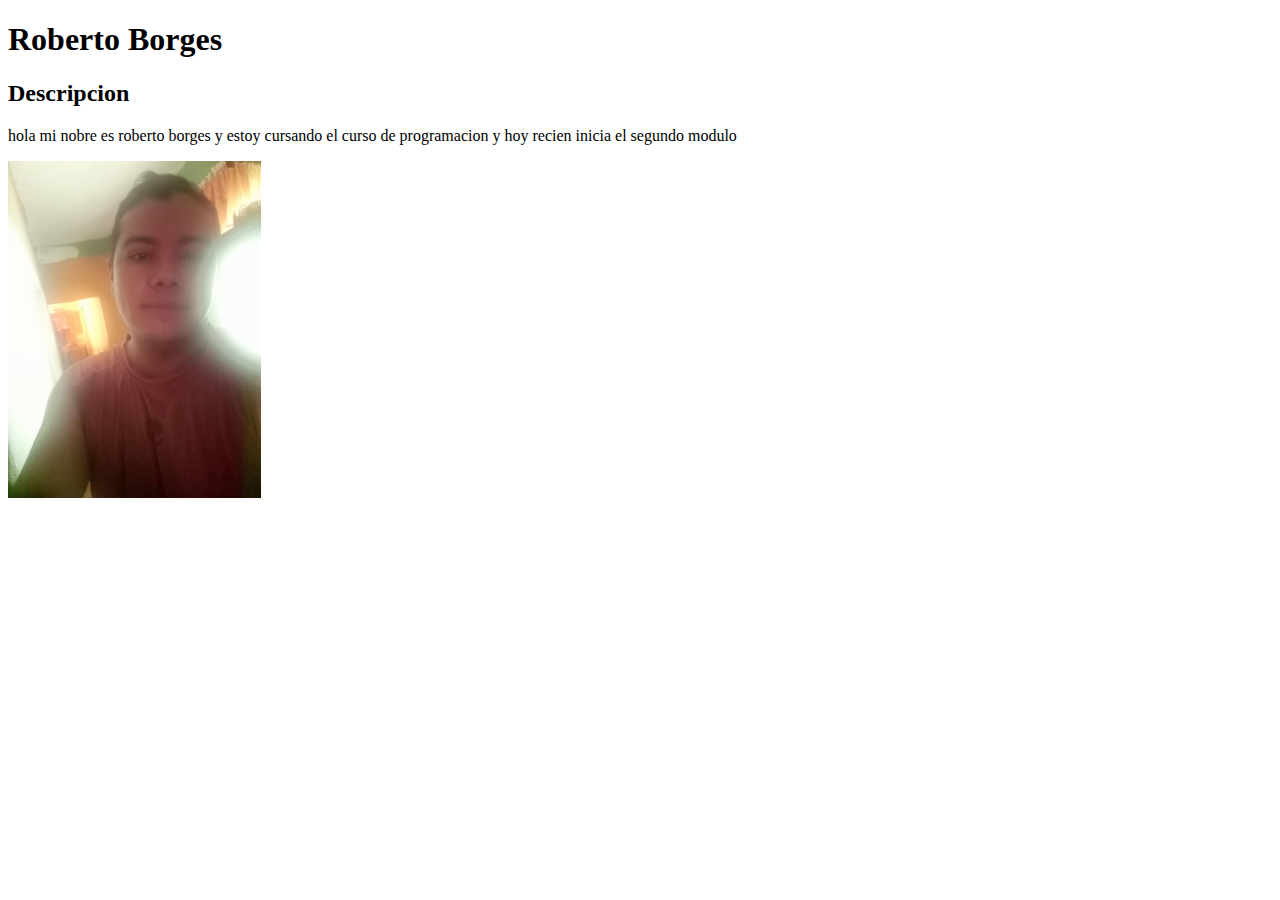
<file: Modulo_2/index.html>
<!DOCTYPE html>
<html lang="en">
<head>
    <meta charset="UTF-8">
    <meta name="viewport" content="width=device-width, initial-scale=1.0">
    <title>Document</title>
</head>

<body>
    <h1>Roberto Borges</h1>
    <h2>Descripcion</h2>
    <p>hola mi nobre es roberto borges y estoy cursando el curso de programacion y hoy recien inicia el segundo modulo</p>
    <img style="width: 20%;"src="WhatsApp Image 2025-07-26 at 13.58.28.jpeg" alt="">
    
    
</body>
</html>
</file>
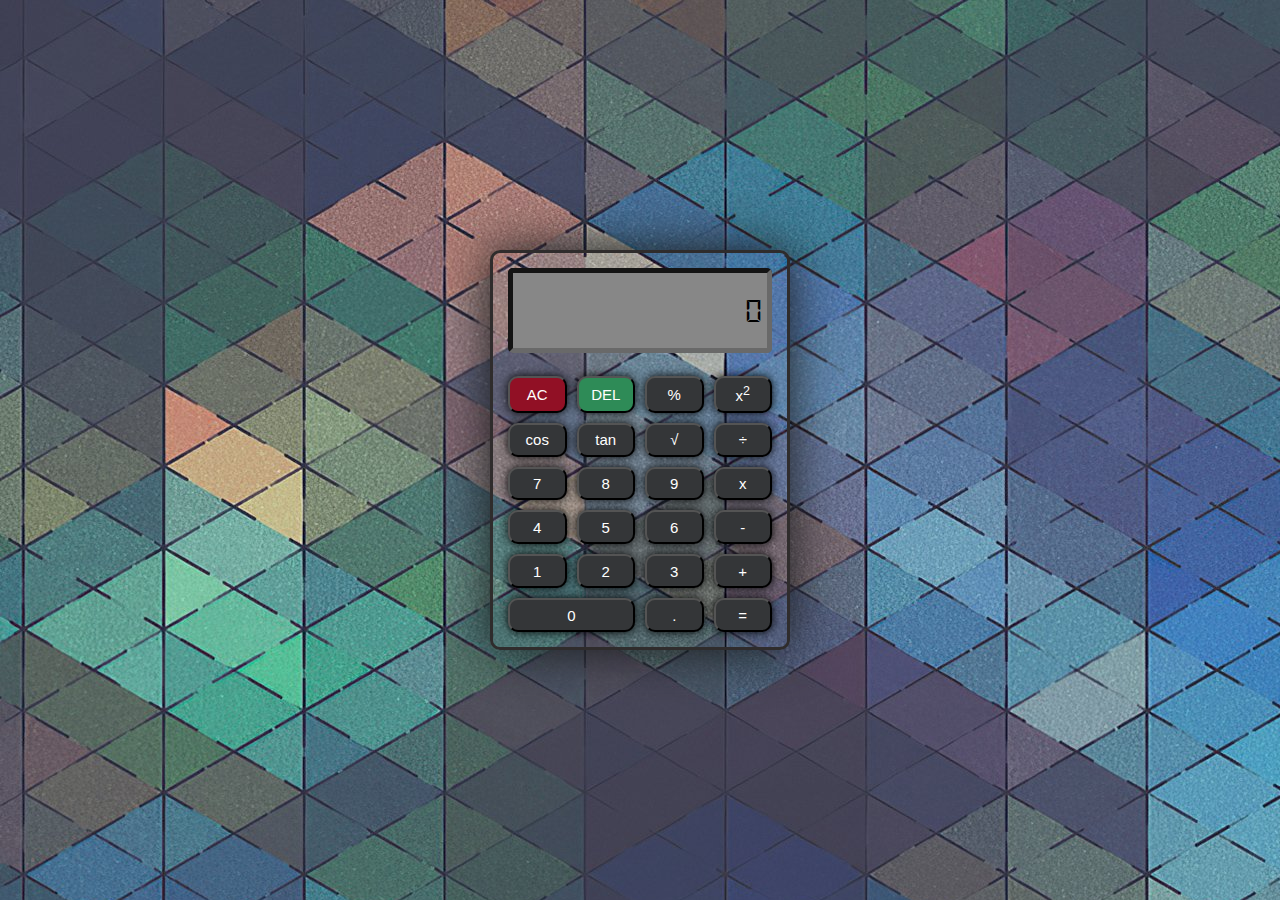
<file: Modulo_2/Calculadora_Cientifica/index.html>
<!DOCTYPE html>
<html lang="es">
<head>
    <meta charset="UTF-8">
    <meta name="viewport" content="width=device-width, initial-scale=1.0">
    <link rel="stylesheet" href="style.css">
    <title>Calculadora</title>
    <link rel="icon" href="Imagenes/favicon.png">
</head>
<body>
    <div class="calculadora">
      <input type="text" id="valDisp" name="valini" value="0"/>
        
      <button id="ac" onclick="ac()">AC</button>
      <button id="del" onclick="del()">DEL</button>
      <button onclick="dis('%')">%</button>
      <button onclick="x2()">x<sup>2</sup></button>
      <button onclick="cos()">cos</button>
      <button onclick="tan()">tan</button>
      <button onclick="sqrt()">√</button>
      <button onclick="dis('/')">÷</button>
      <button onclick="dis('7')">7</button>
      <button onclick="dis('8')">8</button>
      <button onclick="dis('9')">9</button>
      <button onclick="dis('*')">x</button>
      <button onclick="dis('4')">4</button>
      <button onclick="dis('5')">5</button>
      <button onclick="dis('6')">6</button>
      <button onclick="dis('-')">-</button>
      <button onclick="dis('1')">1</button>
      <button onclick="dis('2')">2</button>
      <button onclick="dis('3')">3</button>
      <button onclick="dis('+')">+</button>
      <button id="cero" onclick="dis('0')">0</button>
      <button onclick="dis('.')">.</button>
      <button id="igual" onclick="resultado()">=</button>

    </div>
    <script src="script.js"></script>
</body>
</html>
</file>
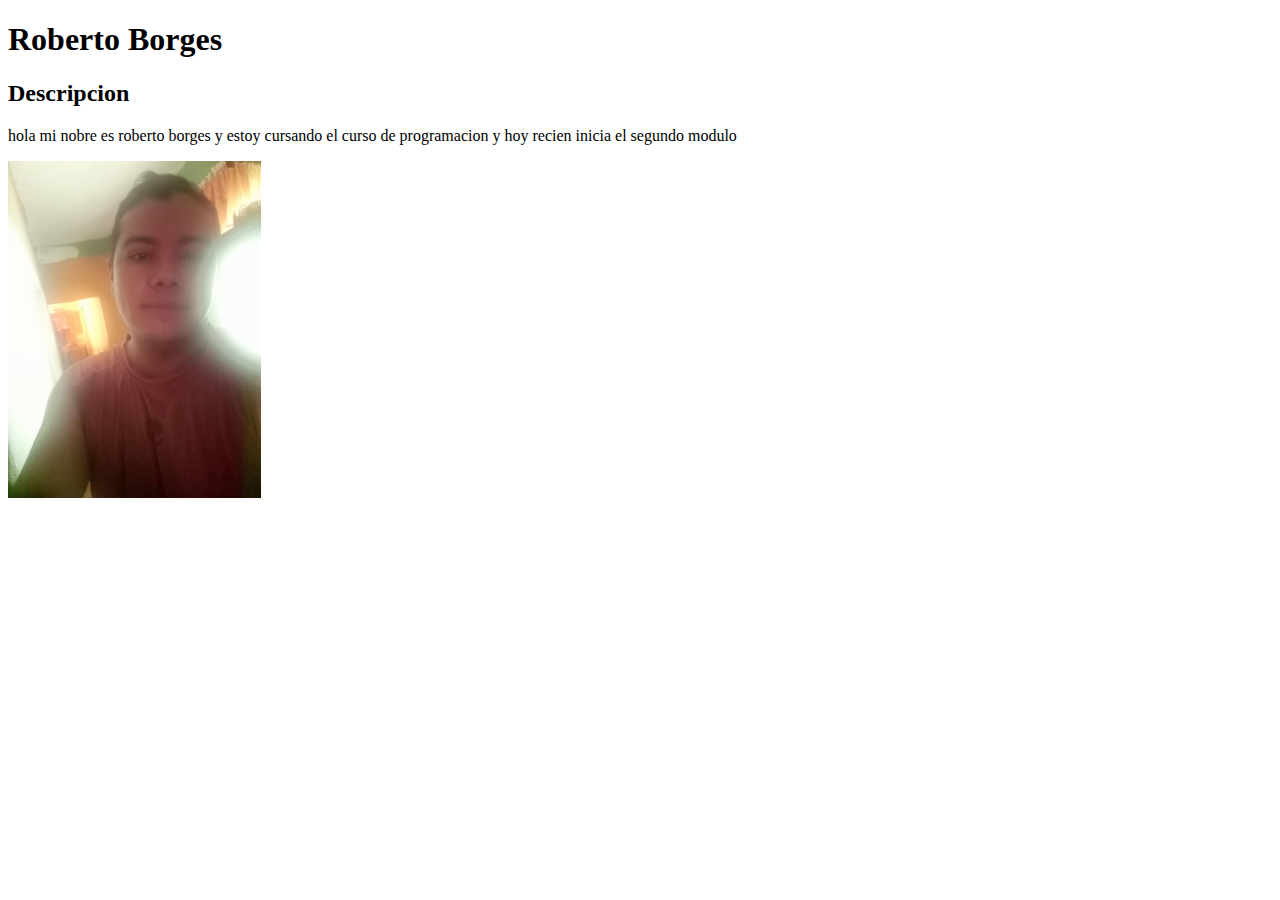
<file: Modulo_2/Tareas_Varias/index.html>
<!DOCTYPE html>
<html lang="en">
<head>
    <meta charset="UTF-8">
    <meta name="viewport" content="width=device-width, initial-scale=1.0">
    <title>Document</title>
</head>

<body>
    <h1>Roberto Borges</h1>
    <h2>Descripcion</h2>
    <p>hola mi nobre es roberto borges y estoy cursando el curso de programacion y hoy recien inicia el segundo modulo</p>
    <img style="width: 20%;"src="WhatsApp Image 2025-07-26 at 13.58.28.jpeg" alt="">
    
    
</body>
</html>
</file>
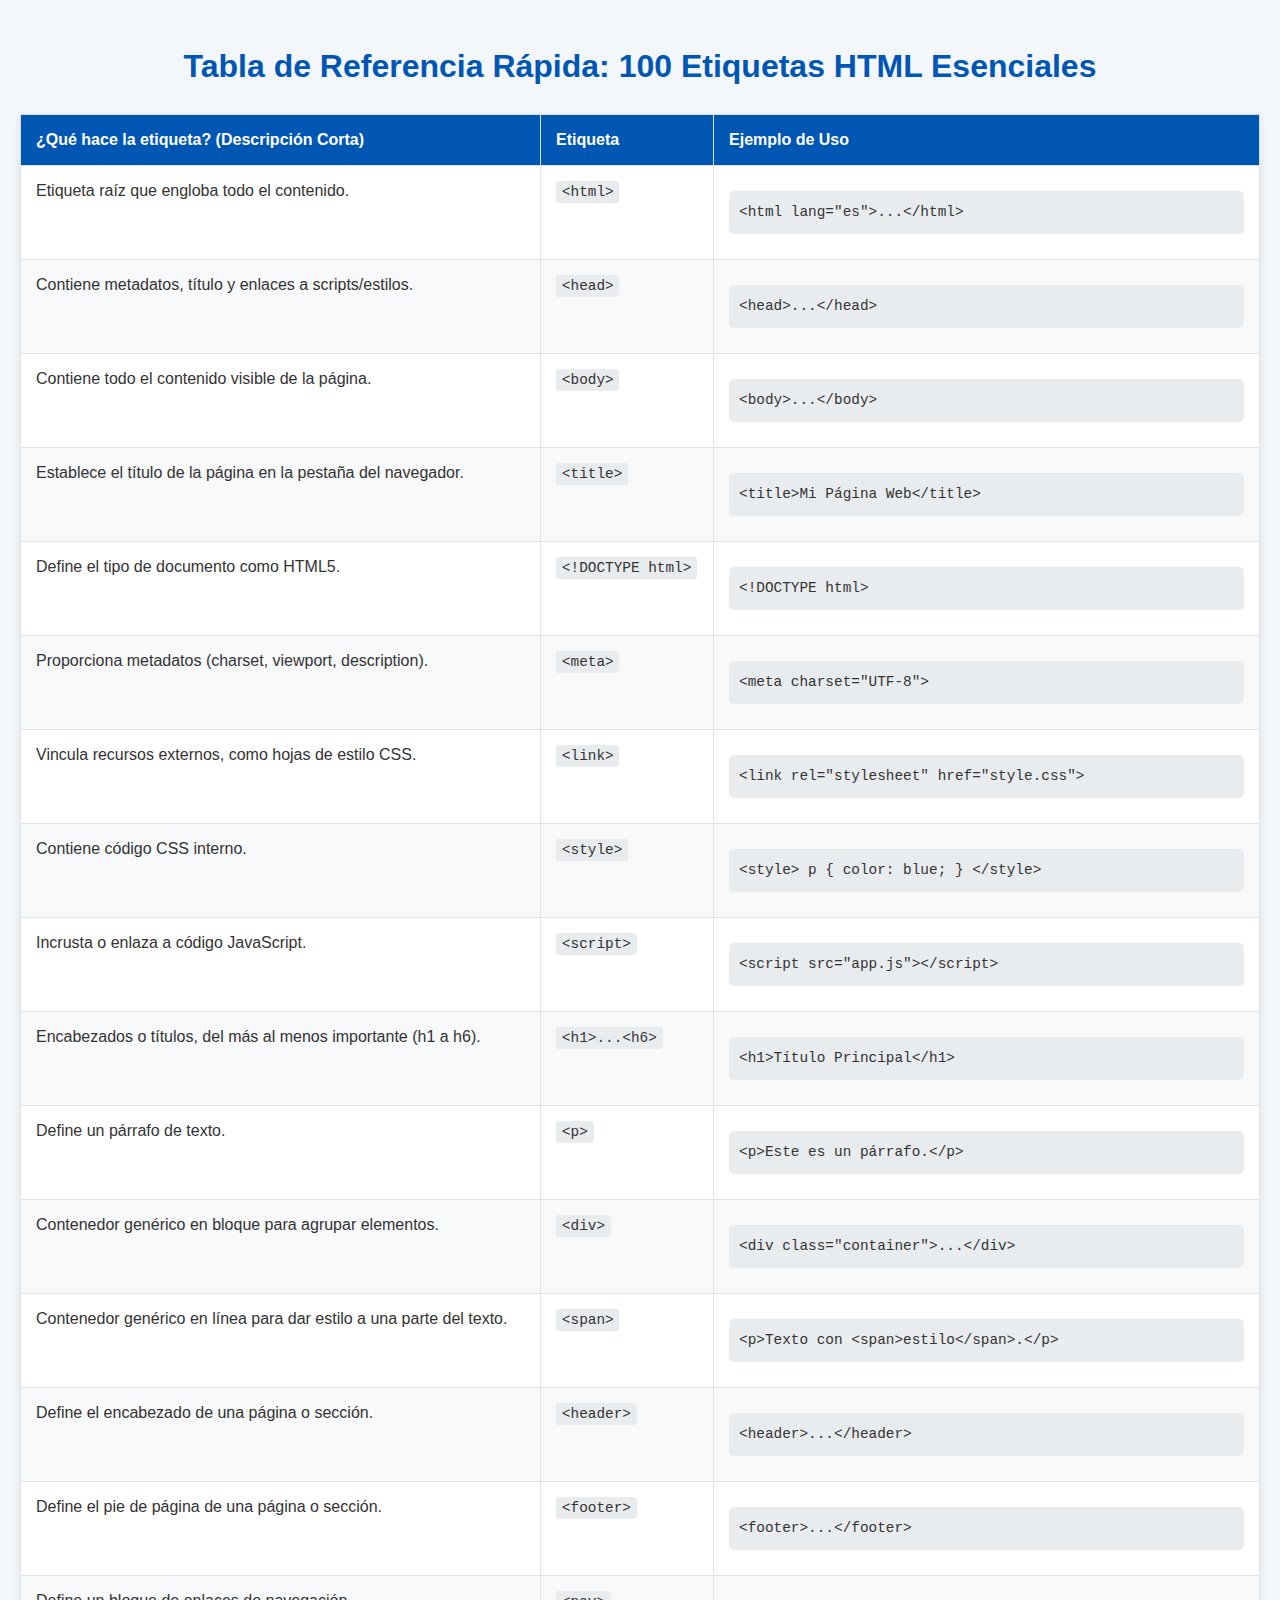
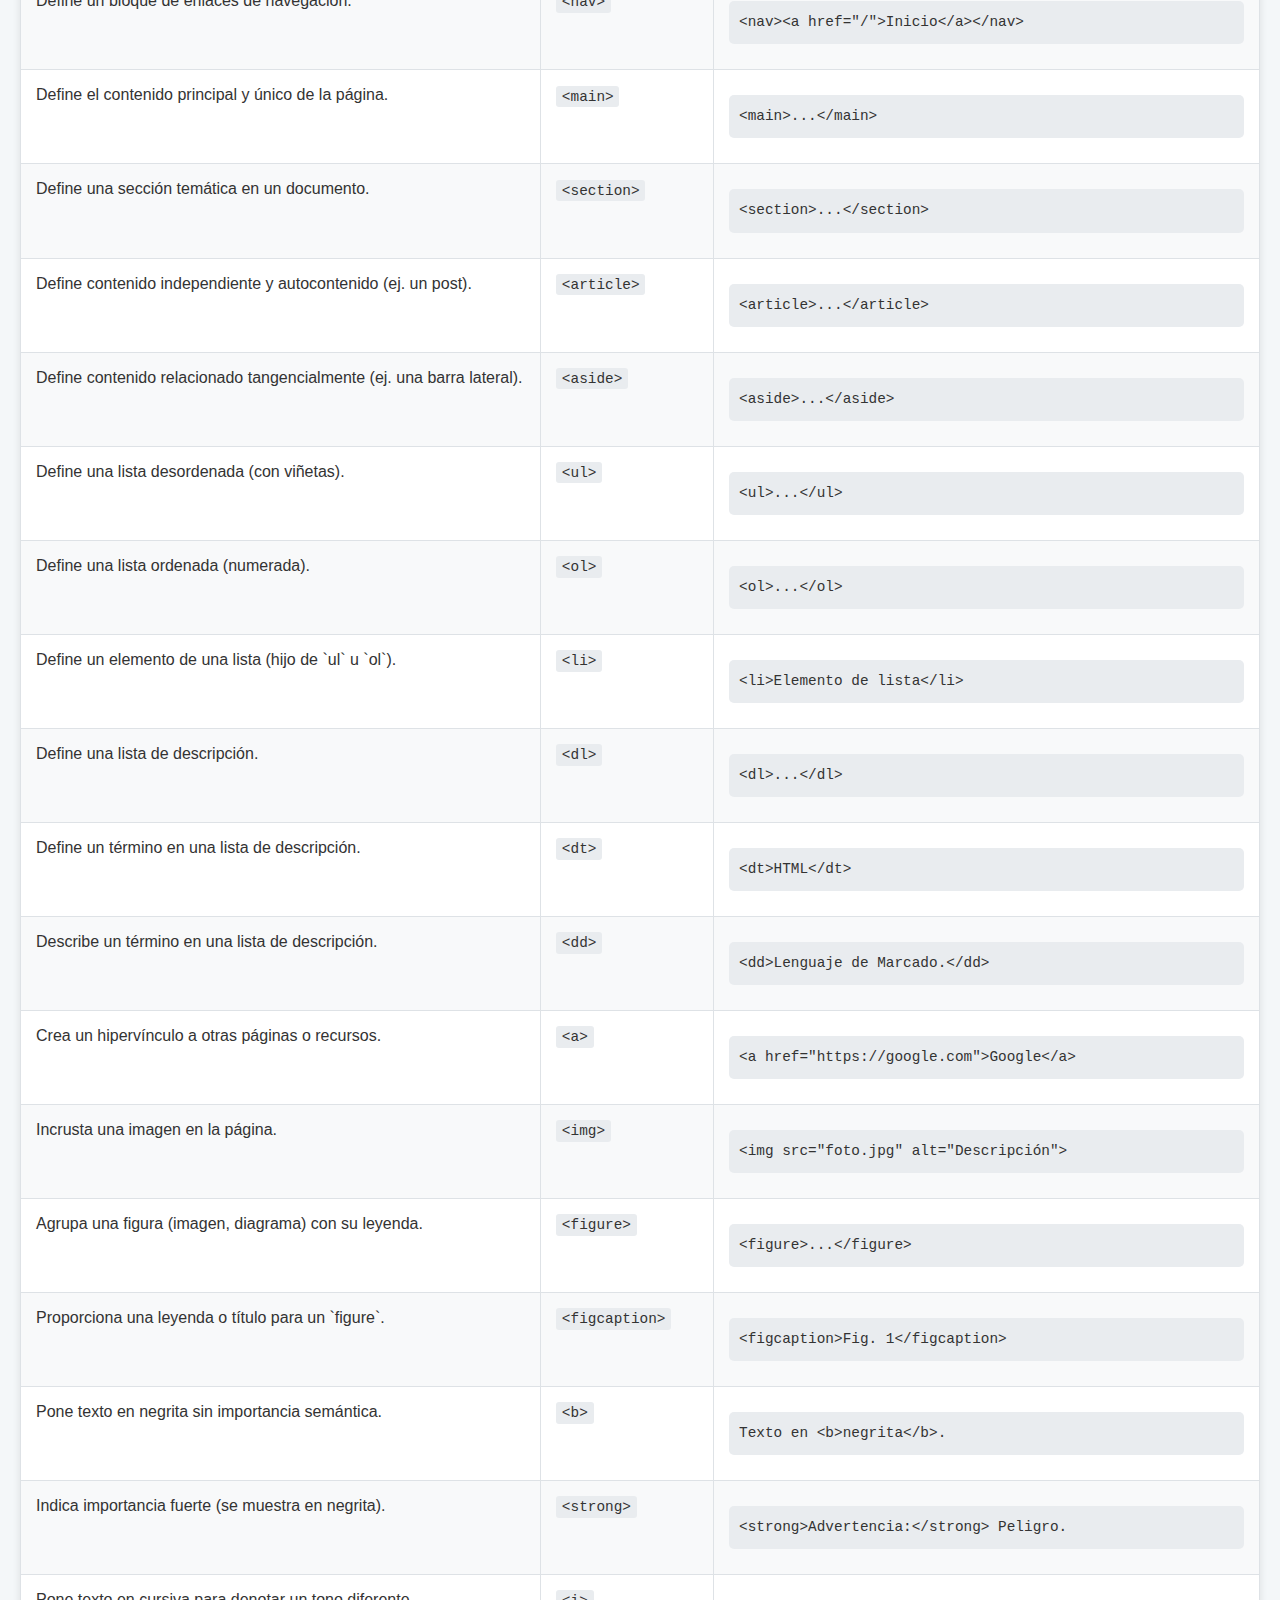
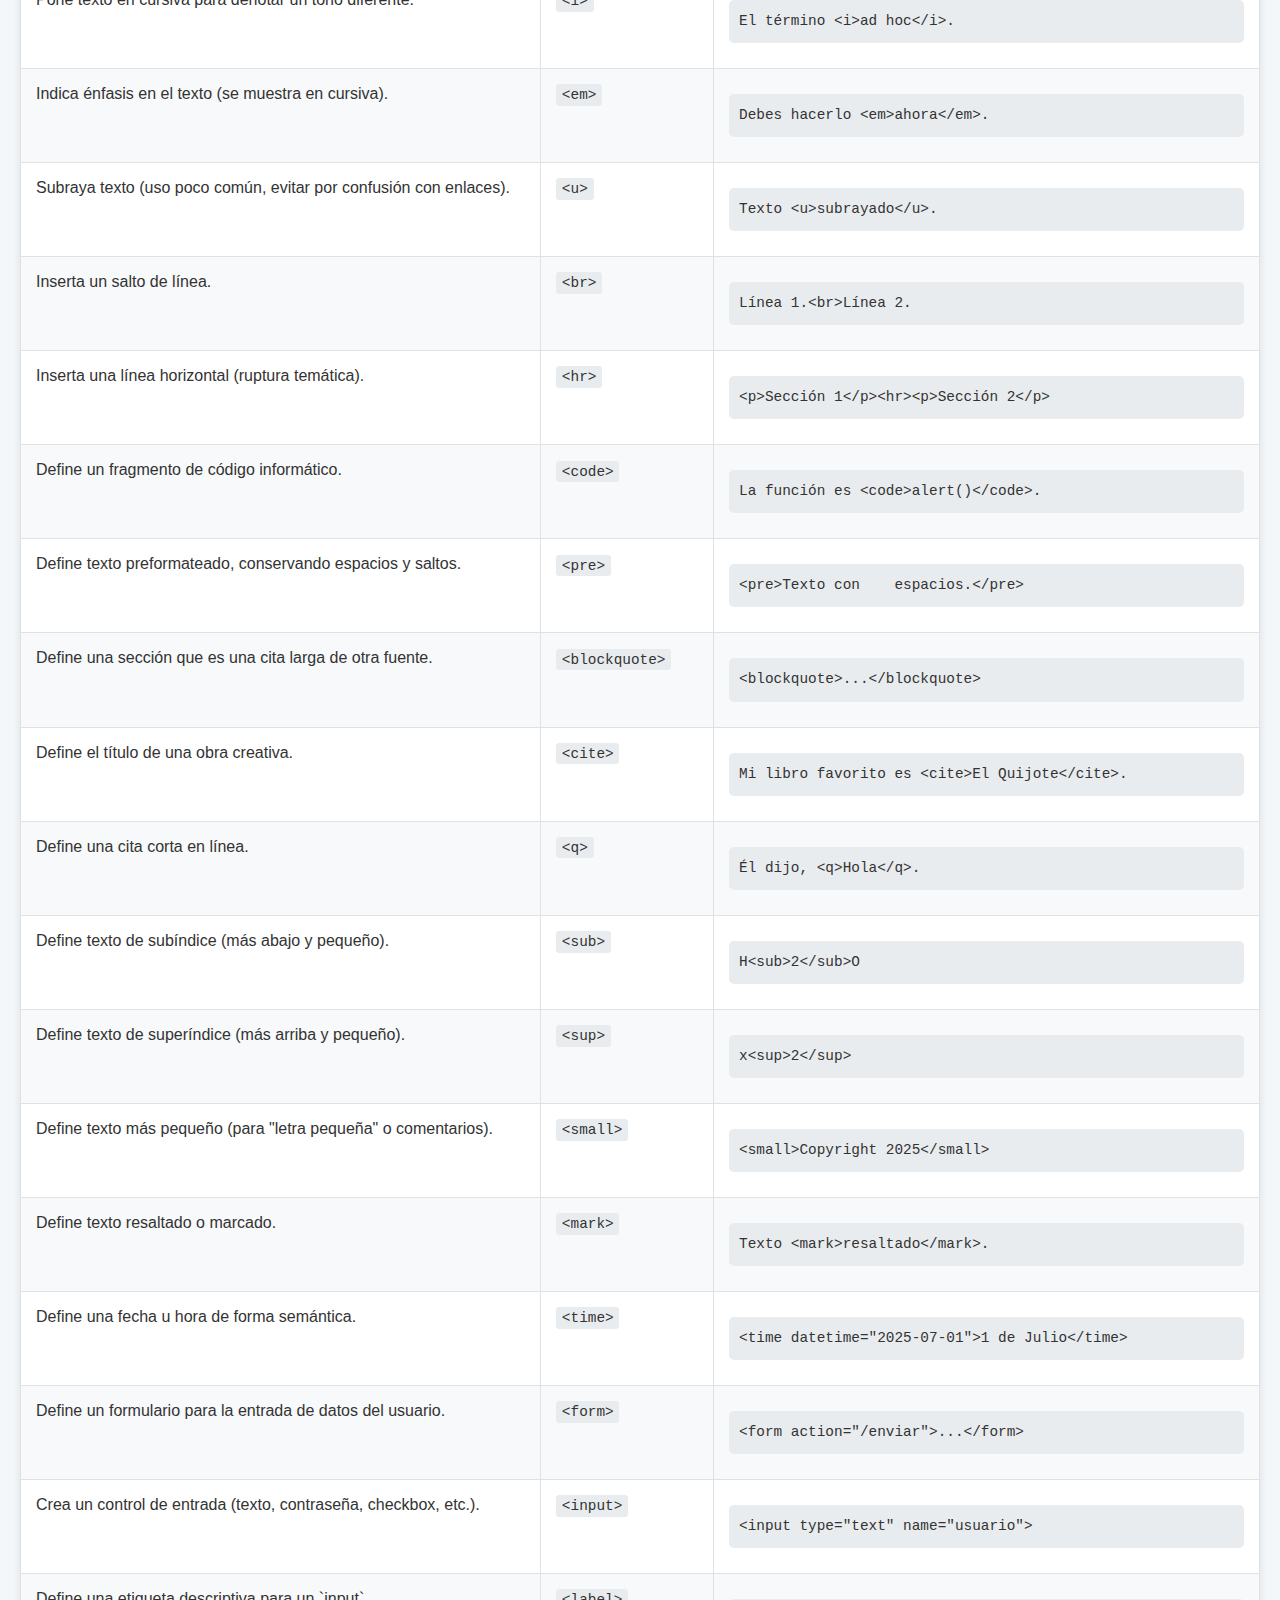
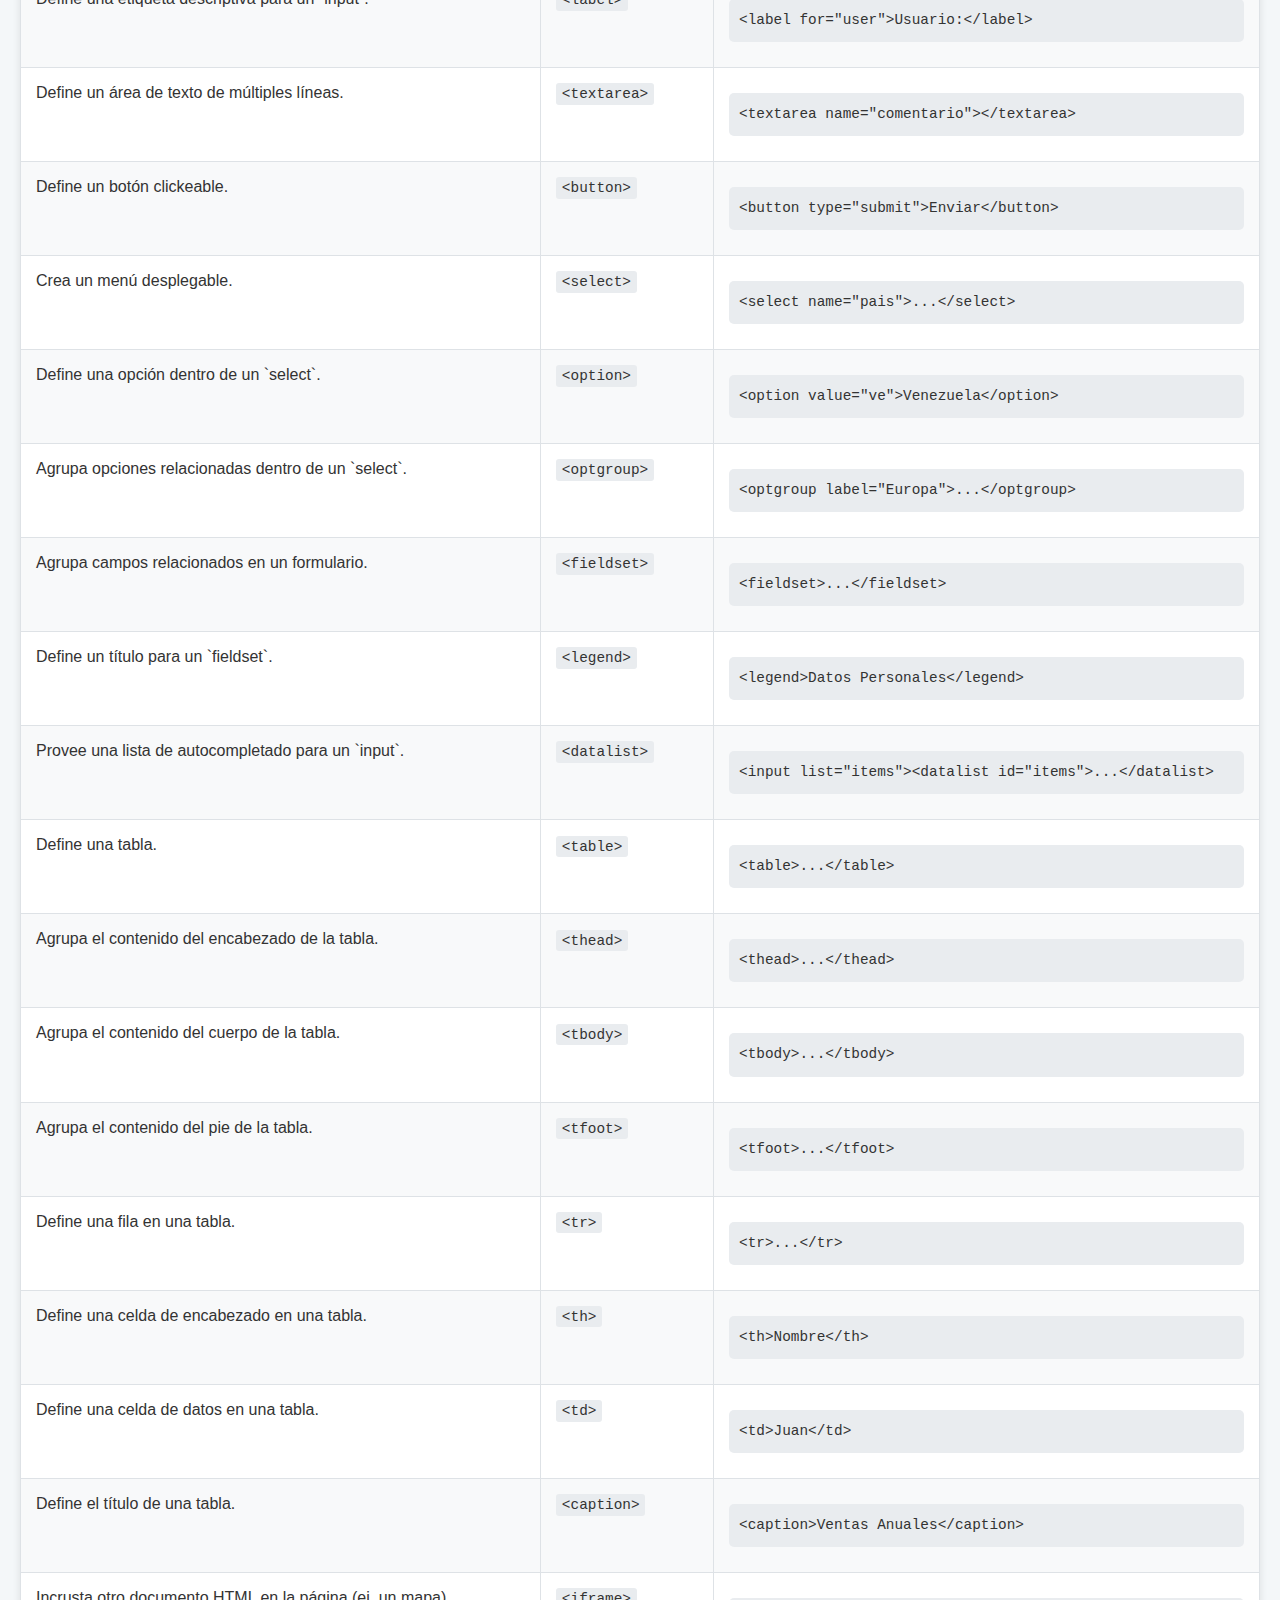
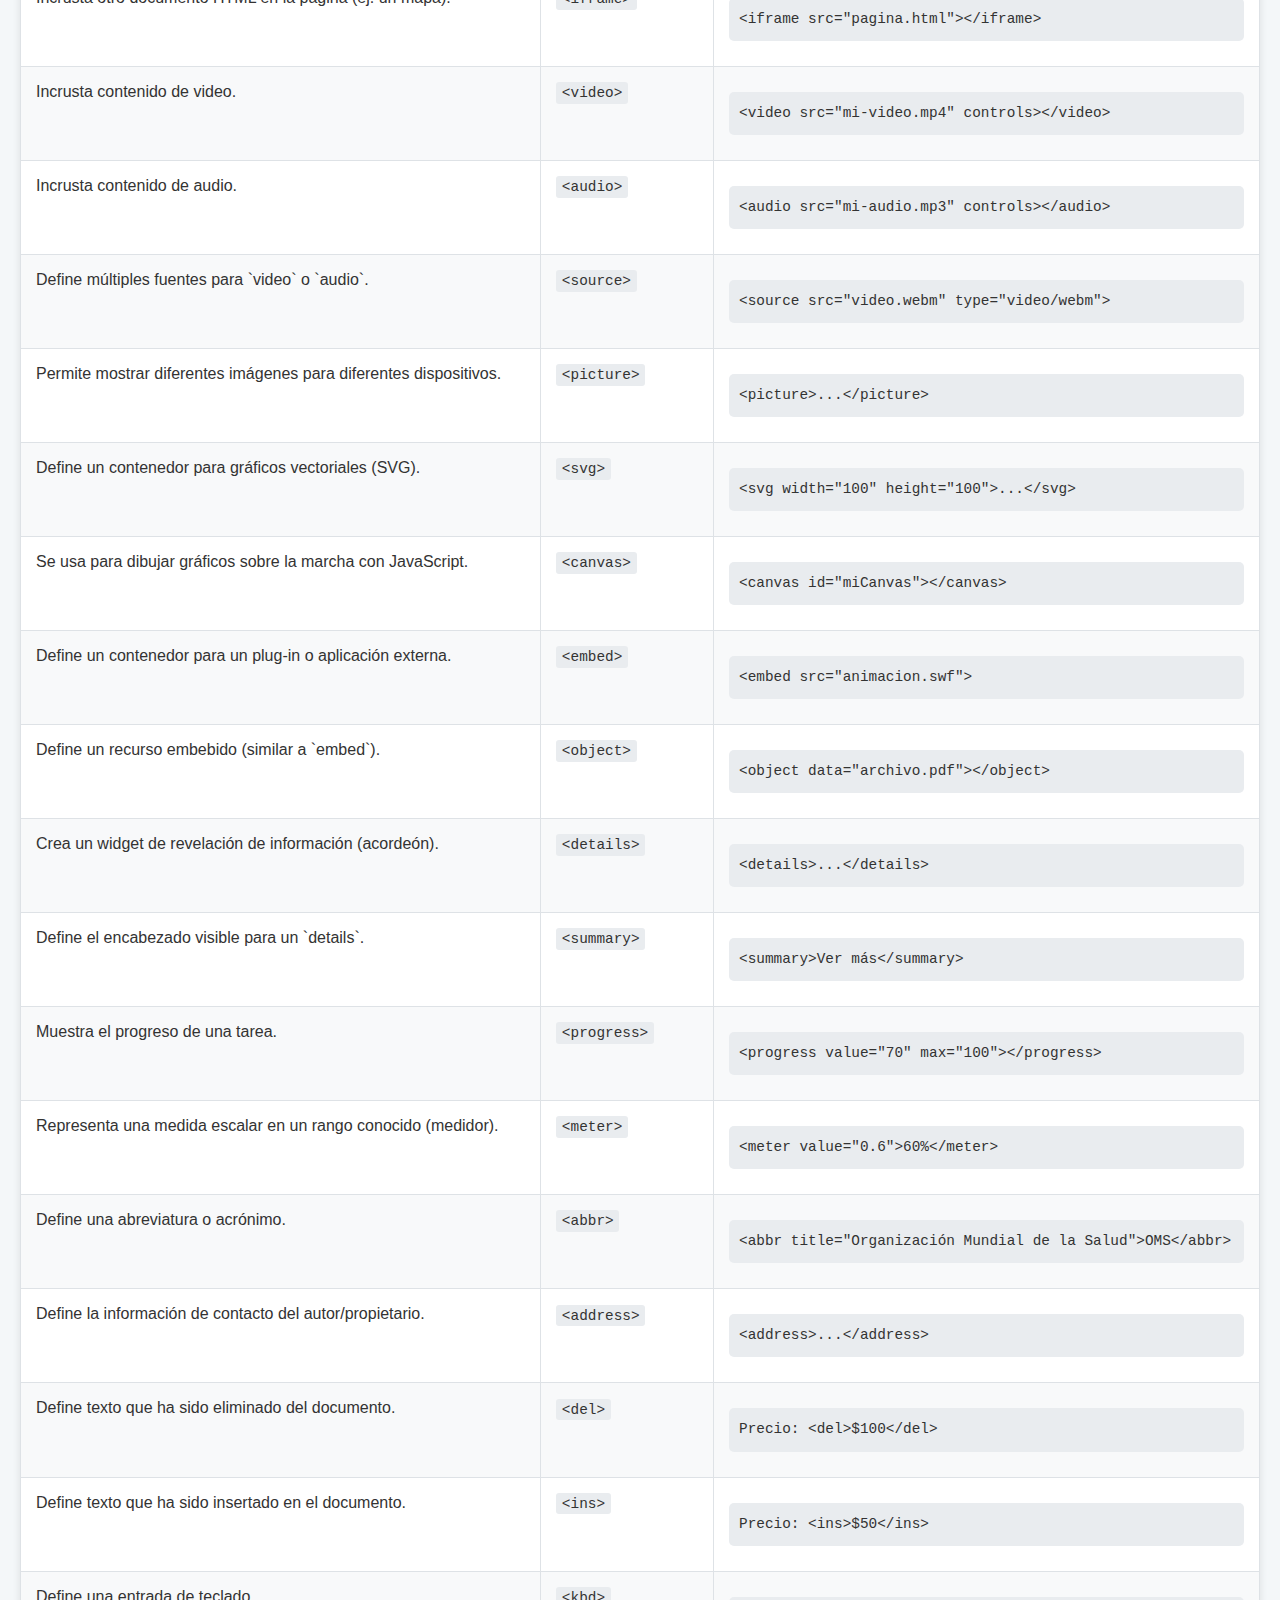
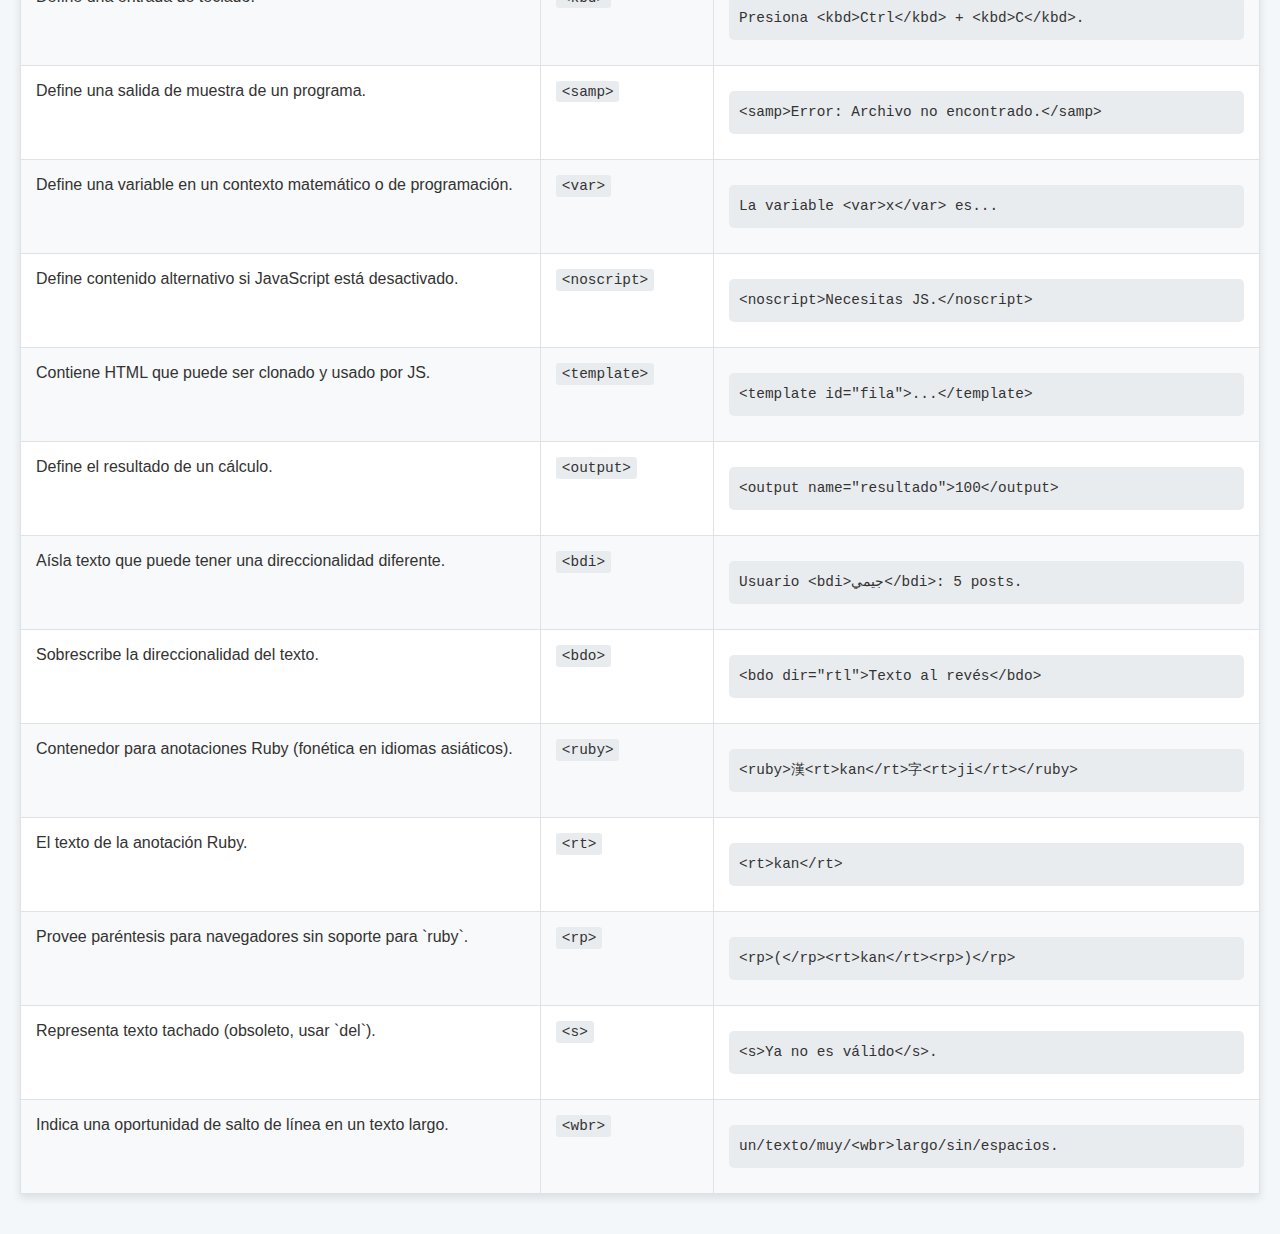
<file: Modulo_2/HTML/Etiquetas.html>
<!DOCTYPE html>
<html lang="es">
<head>
    <meta charset="UTF-8">
    <meta name="viewport" content="width=device-width, initial-scale=1.0">
    <title>Tabla de Etiquetas HTML</title>
    <style>
        /* Estilos básicos para que la tabla sea legible y esté bien presentada */
        body {
            font-family: -apple-system, BlinkMacSystemFont, "Segoe UI", Roboto, Helvetica, Arial, sans-serif;
            line-height: 1.6;
            color: #333;
            background-color: #f4f7f9;
            margin: 0;
            padding: 20px;
        }
        h1 {
            text-align: center;
            color: #0056b3;
        }
        table {
            width: 100%;
            border-collapse: collapse;
            margin: 20px 0;
            background-color: #fff;
            box-shadow: 0 4px 8px rgba(0, 0, 0, 0.1);
        }
        th, td {
            border: 1px solid #dee2e6;
            padding: 12px 15px;
            text-align: left;
            vertical-align: top;
        }
        thead {
            background-color: #0056b3;
            color: #ffffff;
        }
        tr:nth-of-type(even) {
            background-color: #f8f9fa;
        }
        code {
            background-color: #e9ecef;
            padding: 0.2em 0.4em;
            margin: 0;
            font-size: 90%;
            border-radius: 3px;
            font-family: "SFMono-Regular", Consolas, "Liberation Mono", Menlo, Courier, monospace;
        }
        pre {
            background-color: #e9ecef;
            padding: 10px;
            border-radius: 5px;
            white-space: pre-wrap; /* Asegura que el contenido no se desborde */
            word-wrap: break-word;
        }
        pre code {
            padding: 0;
            background: none;
        }
    </style>
</head>
<body>

    <h1>Tabla de Referencia Rápida: 100 Etiquetas HTML Esenciales</h1>

    <table>
        <thead>
            <tr>
                <th>¿Qué hace la etiqueta? (Descripción Corta)</th>
                <th>Etiqueta</th>
                <th>Ejemplo de Uso</th>
            </tr>
        </thead>
        <tbody>
            <tr>
                <td>Etiqueta raíz que engloba todo el contenido.</td>
                <td><code>&lt;html&gt;</code></td>
                <td><pre><code>&lt;html lang="es"&gt;...&lt;/html&gt;</code></pre></td>
            </tr>
            <tr>
                <td>Contiene metadatos, título y enlaces a scripts/estilos.</td>
                <td><code>&lt;head&gt;</code></td>
                <td><pre><code>&lt;head&gt;...&lt;/head&gt;</code></pre></td>
            </tr>
            <tr>
                <td>Contiene todo el contenido visible de la página.</td>
                <td><code>&lt;body&gt;</code></td>
                <td><pre><code>&lt;body&gt;...&lt;/body&gt;</code></pre></td>
            </tr>
            <tr>
                <td>Establece el título de la página en la pestaña del navegador.</td>
                <td><code>&lt;title&gt;</code></td>
                <td><pre><code>&lt;title&gt;Mi Página Web&lt;/title&gt;</code></pre></td>
            </tr>
            <tr>
                <td>Define el tipo de documento como HTML5.</td>
                <td><code>&lt;!DOCTYPE html&gt;</code></td>
                <td><pre><code>&lt;!DOCTYPE html&gt;</code></pre></td>
            </tr>
            <tr>
                <td>Proporciona metadatos (charset, viewport, description).</td>
                <td><code>&lt;meta&gt;</code></td>
                <td><pre><code>&lt;meta charset="UTF-8"&gt;</code></pre></td>
            </tr>
            <tr>
                <td>Vincula recursos externos, como hojas de estilo CSS.</td>
                <td><code>&lt;link&gt;</code></td>
                <td><pre><code>&lt;link rel="stylesheet" href="style.css"&gt;</code></pre></td>
            </tr>
            <tr>
                <td>Contiene código CSS interno.</td>
                <td><code>&lt;style&gt;</code></td>
                <td><pre><code>&lt;style&gt; p { color: blue; } &lt;/style&gt;</code></pre></td>
            </tr>
            <tr>
                <td>Incrusta o enlaza a código JavaScript.</td>
                <td><code>&lt;script&gt;</code></td>
                <td><pre><code>&lt;script src="app.js"&gt;&lt;/script&gt;</code></pre></td>
            </tr>
            <tr>
                <td>Encabezados o títulos, del más al menos importante (h1 a h6).</td>
                <td><code>&lt;h1&gt;...&lt;h6&gt;</code></td>
                <td><pre><code>&lt;h1&gt;Título Principal&lt;/h1&gt;</code></pre></td>
            </tr>
            <tr>
                <td>Define un párrafo de texto.</td>
                <td><code>&lt;p&gt;</code></td>
                <td><pre><code>&lt;p&gt;Este es un párrafo.&lt;/p&gt;</code></pre></td>
            </tr>
            <tr>
                <td>Contenedor genérico en bloque para agrupar elementos.</td>
                <td><code>&lt;div&gt;</code></td>
                <td><pre><code>&lt;div class="container"&gt;...&lt;/div&gt;</code></pre></td>
            </tr>
            <tr>
                <td>Contenedor genérico en línea para dar estilo a una parte del texto.</td>
                <td><code>&lt;span&gt;</code></td>
                <td><pre><code>&lt;p&gt;Texto con &lt;span&gt;estilo&lt;/span&gt;.&lt;/p&gt;</code></pre></td>
            </tr>
            <tr>
                <td>Define el encabezado de una página o sección.</td>
                <td><code>&lt;header&gt;</code></td>
                <td><pre><code>&lt;header&gt;...&lt;/header&gt;</code></pre></td>
            </tr>
            <tr>
                <td>Define el pie de página de una página o sección.</td>
                <td><code>&lt;footer&gt;</code></td>
                <td><pre><code>&lt;footer&gt;...&lt;/footer&gt;</code></pre></td>
            </tr>
            <tr>
                <td>Define un bloque de enlaces de navegación.</td>
                <td><code>&lt;nav&gt;</code></td>
                <td><pre><code>&lt;nav&gt;&lt;a href="/"&gt;Inicio&lt;/a&gt;&lt;/nav&gt;</code></pre></td>
            </tr>
            <tr>
                <td>Define el contenido principal y único de la página.</td>
                <td><code>&lt;main&gt;</code></td>
                <td><pre><code>&lt;main&gt;...&lt;/main&gt;</code></pre></td>
            </tr>
            <tr>
                <td>Define una sección temática en un documento.</td>
                <td><code>&lt;section&gt;</code></td>
                <td><pre><code>&lt;section&gt;...&lt;/section&gt;</code></pre></td>
            </tr>
            <tr>
                <td>Define contenido independiente y autocontenido (ej. un post).</td>
                <td><code>&lt;article&gt;</code></td>
                <td><pre><code>&lt;article&gt;...&lt;/article&gt;</code></pre></td>
            </tr>
            <tr>
                <td>Define contenido relacionado tangencialmente (ej. una barra lateral).</td>
                <td><code>&lt;aside&gt;</code></td>
                <td><pre><code>&lt;aside&gt;...&lt;/aside&gt;</code></pre></td>
            </tr>
            <tr>
                <td>Define una lista desordenada (con viñetas).</td>
                <td><code>&lt;ul&gt;</code></td>
                <td><pre><code>&lt;ul&gt;...&lt;/ul&gt;</code></pre></td>
            </tr>
            <tr>
                <td>Define una lista ordenada (numerada).</td>
                <td><code>&lt;ol&gt;</code></td>
                <td><pre><code>&lt;ol&gt;...&lt;/ol&gt;</code></pre></td>
            </tr>
            <tr>
                <td>Define un elemento de una lista (hijo de `ul` u `ol`).</td>
                <td><code>&lt;li&gt;</code></td>
                <td><pre><code>&lt;li&gt;Elemento de lista&lt;/li&gt;</code></pre></td>
            </tr>
            <tr>
                <td>Define una lista de descripción.</td>
                <td><code>&lt;dl&gt;</code></td>
                <td><pre><code>&lt;dl&gt;...&lt;/dl&gt;</code></pre></td>
            </tr>
            <tr>
                <td>Define un término en una lista de descripción.</td>
                <td><code>&lt;dt&gt;</code></td>
                <td><pre><code>&lt;dt&gt;HTML&lt;/dt&gt;</code></pre></td>
            </tr>
            <tr>
                <td>Describe un término en una lista de descripción.</td>
                <td><code>&lt;dd&gt;</code></td>
                <td><pre><code>&lt;dd&gt;Lenguaje de Marcado.&lt;/dd&gt;</code></pre></td>
            </tr>
            <tr>
                <td>Crea un hipervínculo a otras páginas o recursos.</td>
                <td><code>&lt;a&gt;</code></td>
                <td><pre><code>&lt;a href="https://google.com"&gt;Google&lt;/a&gt;</code></pre></td>
            </tr>
            <tr>
                <td>Incrusta una imagen en la página.</td>
                <td><code>&lt;img&gt;</code></td>
                <td><pre><code>&lt;img src="foto.jpg" alt="Descripción"&gt;</code></pre></td>
            </tr>
            <tr>
                <td>Agrupa una figura (imagen, diagrama) con su leyenda.</td>
                <td><code>&lt;figure&gt;</code></td>
                <td><pre><code>&lt;figure&gt;...&lt;/figure&gt;</code></pre></td>
            </tr>
            <tr>
                <td>Proporciona una leyenda o título para un `figure`.</td>
                <td><code>&lt;figcaption&gt;</code></td>
                <td><pre><code>&lt;figcaption&gt;Fig. 1&lt;/figcaption&gt;</code></pre></td>
            </tr>
            <tr>
                <td>Pone texto en negrita sin importancia semántica.</td>
                <td><code>&lt;b&gt;</code></td>
                <td><pre><code>Texto en &lt;b&gt;negrita&lt;/b&gt;.</code></pre></td>
            </tr>
            <tr>
                <td>Indica importancia fuerte (se muestra en negrita).</td>
                <td><code>&lt;strong&gt;</code></td>
                <td><pre><code>&lt;strong&gt;Advertencia:&lt;/strong&gt; Peligro.</code></pre></td>
            </tr>
            <tr>
                <td>Pone texto en cursiva para denotar un tono diferente.</td>
                <td><code>&lt;i&gt;</code></td>
                <td><pre><code>El término &lt;i&gt;ad hoc&lt;/i&gt;.</code></pre></td>
            </tr>
            <tr>
                <td>Indica énfasis en el texto (se muestra en cursiva).</td>
                <td><code>&lt;em&gt;</code></td>
                <td><pre><code>Debes hacerlo &lt;em&gt;ahora&lt;/em&gt;.</code></pre></td>
            </tr>
            <tr>
                <td>Subraya texto (uso poco común, evitar por confusión con enlaces).</td>
                <td><code>&lt;u&gt;</code></td>
                <td><pre><code>Texto &lt;u&gt;subrayado&lt;/u&gt;.</code></pre></td>
            </tr>
            <tr>
                <td>Inserta un salto de línea.</td>
                <td><code>&lt;br&gt;</code></td>
                <td><pre><code>Línea 1.&lt;br&gt;Línea 2.</code></pre></td>
            </tr>
            <tr>
                <td>Inserta una línea horizontal (ruptura temática).</td>
                <td><code>&lt;hr&gt;</code></td>
                <td><pre><code>&lt;p&gt;Sección 1&lt;/p&gt;&lt;hr&gt;&lt;p&gt;Sección 2&lt;/p&gt;</code></pre></td>
            </tr>
            <tr>
                <td>Define un fragmento de código informático.</td>
                <td><code>&lt;code&gt;</code></td>
                <td><pre><code>La función es &lt;code&gt;alert()&lt;/code&gt;.</code></pre></td>
            </tr>
            <tr>
                <td>Define texto preformateado, conservando espacios y saltos.</td>
                <td><code>&lt;pre&gt;</code></td>
                <td><pre><code>&lt;pre&gt;Texto con    espacios.&lt;/pre&gt;</code></pre></td>
            </tr>
            <tr>
                <td>Define una sección que es una cita larga de otra fuente.</td>
                <td><code>&lt;blockquote&gt;</code></td>
                <td><pre><code>&lt;blockquote&gt;...&lt;/blockquote&gt;</code></pre></td>
            </tr>
            <tr>
                <td>Define el título de una obra creativa.</td>
                <td><code>&lt;cite&gt;</code></td>
                <td><pre><code>Mi libro favorito es &lt;cite&gt;El Quijote&lt;/cite&gt;.</code></pre></td>
            </tr>
            <tr>
                <td>Define una cita corta en línea.</td>
                <td><code>&lt;q&gt;</code></td>
                <td><pre><code>Él dijo, &lt;q&gt;Hola&lt;/q&gt;.</code></pre></td>
            </tr>
            <tr>
                <td>Define texto de subíndice (más abajo y pequeño).</td>
                <td><code>&lt;sub&gt;</code></td>
                <td><pre><code>H&lt;sub&gt;2&lt;/sub&gt;O</code></pre></td>
            </tr>
            <tr>
                <td>Define texto de superíndice (más arriba y pequeño).</td>
                <td><code>&lt;sup&gt;</code></td>
                <td><pre><code>x&lt;sup&gt;2&lt;/sup&gt;</code></pre></td>
            </tr>
            <tr>
                <td>Define texto más pequeño (para "letra pequeña" o comentarios).</td>
                <td><code>&lt;small&gt;</code></td>
                <td><pre><code>&lt;small&gt;Copyright 2025&lt;/small&gt;</code></pre></td>
            </tr>
            <tr>
                <td>Define texto resaltado o marcado.</td>
                <td><code>&lt;mark&gt;</code></td>
                <td><pre><code>Texto &lt;mark&gt;resaltado&lt;/mark&gt;.</code></pre></td>
            </tr>
            <tr>
                <td>Define una fecha u hora de forma semántica.</td>
                <td><code>&lt;time&gt;</code></td>
                <td><pre><code>&lt;time datetime="2025-07-01"&gt;1 de Julio&lt;/time&gt;</code></pre></td>
            </tr>
            <tr>
                <td>Define un formulario para la entrada de datos del usuario.</td>
                <td><code>&lt;form&gt;</code></td>
                <td><pre><code>&lt;form action="/enviar"&gt;...&lt;/form&gt;</code></pre></td>
            </tr>
            <tr>
                <td>Crea un control de entrada (texto, contraseña, checkbox, etc.).</td>
                <td><code>&lt;input&gt;</code></td>
                <td><pre><code>&lt;input type="text" name="usuario"&gt;</code></pre></td>
            </tr>
            <tr>
                <td>Define una etiqueta descriptiva para un `input`.</td>
                <td><code>&lt;label&gt;</code></td>
                <td><pre><code>&lt;label for="user"&gt;Usuario:&lt;/label&gt;</code></pre></td>
            </tr>
            <tr>
                <td>Define un área de texto de múltiples líneas.</td>
                <td><code>&lt;textarea&gt;</code></td>
                <td><pre><code>&lt;textarea name="comentario"&gt;&lt;/textarea&gt;</code></pre></td>
            </tr>
            <tr>
                <td>Define un botón clickeable.</td>
                <td><code>&lt;button&gt;</code></td>
                <td><pre><code>&lt;button type="submit"&gt;Enviar&lt;/button&gt;</code></pre></td>
            </tr>
            <tr>
                <td>Crea un menú desplegable.</td>
                <td><code>&lt;select&gt;</code></td>
                <td><pre><code>&lt;select name="pais"&gt;...&lt;/select&gt;</code></pre></td>
            </tr>
            <tr>
                <td>Define una opción dentro de un `select`.</td>
                <td><code>&lt;option&gt;</code></td>
                <td><pre><code>&lt;option value="ve"&gt;Venezuela&lt;/option&gt;</code></pre></td>
            </tr>
            <tr>
                <td>Agrupa opciones relacionadas dentro de un `select`.</td>
                <td><code>&lt;optgroup&gt;</code></td>
                <td><pre><code>&lt;optgroup label="Europa"&gt;...&lt;/optgroup&gt;</code></pre></td>
            </tr>
            <tr>
                <td>Agrupa campos relacionados en un formulario.</td>
                <td><code>&lt;fieldset&gt;</code></td>
                <td><pre><code>&lt;fieldset&gt;...&lt;/fieldset&gt;</code></pre></td>
            </tr>
            <tr>
                <td>Define un título para un `fieldset`.</td>
                <td><code>&lt;legend&gt;</code></td>
                <td><pre><code>&lt;legend&gt;Datos Personales&lt;/legend&gt;</code></pre></td>
            </tr>
            <tr>
                <td>Provee una lista de autocompletado para un `input`.</td>
                <td><code>&lt;datalist&gt;</code></td>
                <td><pre><code>&lt;input list="items"&gt;&lt;datalist id="items"&gt;...&lt;/datalist&gt;</code></pre></td>
            </tr>
            <tr>
                <td>Define una tabla.</td>
                <td><code>&lt;table&gt;</code></td>
                <td><pre><code>&lt;table&gt;...&lt;/table&gt;</code></pre></td>
            </tr>
            <tr>
                <td>Agrupa el contenido del encabezado de la tabla.</td>
                <td><code>&lt;thead&gt;</code></td>
                <td><pre><code>&lt;thead&gt;...&lt;/thead&gt;</code></pre></td>
            </tr>
            <tr>
                <td>Agrupa el contenido del cuerpo de la tabla.</td>
                <td><code>&lt;tbody&gt;</code></td>
                <td><pre><code>&lt;tbody&gt;...&lt;/tbody&gt;</code></pre></td>
            </tr>
            <tr>
                <td>Agrupa el contenido del pie de la tabla.</td>
                <td><code>&lt;tfoot&gt;</code></td>
                <td><pre><code>&lt;tfoot&gt;...&lt;/tfoot&gt;</code></pre></td>
            </tr>
            <tr>
                <td>Define una fila en una tabla.</td>
                <td><code>&lt;tr&gt;</code></td>
                <td><pre><code>&lt;tr&gt;...&lt;/tr&gt;</code></pre></td>
            </tr>
            <tr>
                <td>Define una celda de encabezado en una tabla.</td>
                <td><code>&lt;th&gt;</code></td>
                <td><pre><code>&lt;th&gt;Nombre&lt;/th&gt;</code></pre></td>
            </tr>
            <tr>
                <td>Define una celda de datos en una tabla.</td>
                <td><code>&lt;td&gt;</code></td>
                <td><pre><code>&lt;td&gt;Juan&lt;/td&gt;</code></pre></td>
            </tr>
            <tr>
                <td>Define el título de una tabla.</td>
                <td><code>&lt;caption&gt;</code></td>
                <td><pre><code>&lt;caption&gt;Ventas Anuales&lt;/caption&gt;</code></pre></td>
            </tr>
            <tr>
                <td>Incrusta otro documento HTML en la página (ej. un mapa).</td>
                <td><code>&lt;iframe&gt;</code></td>
                <td><pre><code>&lt;iframe src="pagina.html"&gt;&lt;/iframe&gt;</code></pre></td>
            </tr>
            <tr>
                <td>Incrusta contenido de video.</td>
                <td><code>&lt;video&gt;</code></td>
                <td><pre><code>&lt;video src="mi-video.mp4" controls&gt;&lt;/video&gt;</code></pre></td>
            </tr>
            <tr>
                <td>Incrusta contenido de audio.</td>
                <td><code>&lt;audio&gt;</code></td>
                <td><pre><code>&lt;audio src="mi-audio.mp3" controls&gt;&lt;/audio&gt;</code></pre></td>
            </tr>
            <tr>
                <td>Define múltiples fuentes para `video` o `audio`.</td>
                <td><code>&lt;source&gt;</code></td>
                <td><pre><code>&lt;source src="video.webm" type="video/webm"&gt;</code></pre></td>
            </tr>
            <tr>
                <td>Permite mostrar diferentes imágenes para diferentes dispositivos.</td>
                <td><code>&lt;picture&gt;</code></td>
                <td><pre><code>&lt;picture&gt;...&lt;/picture&gt;</code></pre></td>
            </tr>
            <tr>
                <td>Define un contenedor para gráficos vectoriales (SVG).</td>
                <td><code>&lt;svg&gt;</code></td>
                <td><pre><code>&lt;svg width="100" height="100"&gt;...&lt;/svg&gt;</code></pre></td>
            </tr>
            <tr>
                <td>Se usa para dibujar gráficos sobre la marcha con JavaScript.</td>
                <td><code>&lt;canvas&gt;</code></td>
                <td><pre><code>&lt;canvas id="miCanvas"&gt;&lt;/canvas&gt;</code></pre></td>
            </tr>
            <tr>
                <td>Define un contenedor para un plug-in o aplicación externa.</td>
                <td><code>&lt;embed&gt;</code></td>
                <td><pre><code>&lt;embed src="animacion.swf"&gt;</code></pre></td>
            </tr>
            <tr>
                <td>Define un recurso embebido (similar a `embed`).</td>
                <td><code>&lt;object&gt;</code></td>
                <td><pre><code>&lt;object data="archivo.pdf"&gt;&lt;/object&gt;</code></pre></td>
            </tr>
            <tr>
                <td>Crea un widget de revelación de información (acordeón).</td>
                <td><code>&lt;details&gt;</code></td>
                <td><pre><code>&lt;details&gt;...&lt;/details&gt;</code></pre></td>
            </tr>
            <tr>
                <td>Define el encabezado visible para un `details`.</td>
                <td><code>&lt;summary&gt;</code></td>
                <td><pre><code>&lt;summary&gt;Ver más&lt;/summary&gt;</code></pre></td>
            </tr>
            <tr>
                <td>Muestra el progreso de una tarea.</td>
                <td><code>&lt;progress&gt;</code></td>
                <td><pre><code>&lt;progress value="70" max="100"&gt;&lt;/progress&gt;</code></pre></td>
            </tr>
            <tr>
                <td>Representa una medida escalar en un rango conocido (medidor).</td>
                <td><code>&lt;meter&gt;</code></td>
                <td><pre><code>&lt;meter value="0.6"&gt;60%&lt;/meter&gt;</code></pre></td>
            </tr>
            <tr>
                <td>Define una abreviatura o acrónimo.</td>
                <td><code>&lt;abbr&gt;</code></td>
                <td><pre><code>&lt;abbr title="Organización Mundial de la Salud"&gt;OMS&lt;/abbr&gt;</code></pre></td>
            </tr>
            <tr>
                <td>Define la información de contacto del autor/propietario.</td>
                <td><code>&lt;address&gt;</code></td>
                <td><pre><code>&lt;address&gt;...&lt;/address&gt;</code></pre></td>
            </tr>
            <tr>
                <td>Define texto que ha sido eliminado del documento.</td>
                <td><code>&lt;del&gt;</code></td>
                <td><pre><code>Precio: &lt;del&gt;$100&lt;/del&gt;</code></pre></td>
            </tr>
            <tr>
                <td>Define texto que ha sido insertado en el documento.</td>
                <td><code>&lt;ins&gt;</code></td>
                <td><pre><code>Precio: &lt;ins&gt;$50&lt;/ins&gt;</code></pre></td>
            </tr>
            <tr>
                <td>Define una entrada de teclado.</td>
                <td><code>&lt;kbd&gt;</code></td>
                <td><pre><code>Presiona &lt;kbd&gt;Ctrl&lt;/kbd&gt; + &lt;kbd&gt;C&lt;/kbd&gt;.</code></pre></td>
            </tr>
            <tr>
                <td>Define una salida de muestra de un programa.</td>
                <td><code>&lt;samp&gt;</code></td>
                <td><pre><code>&lt;samp&gt;Error: Archivo no encontrado.&lt;/samp&gt;</code></pre></td>
            </tr>
            <tr>
                <td>Define una variable en un contexto matemático o de programación.</td>
                <td><code>&lt;var&gt;</code></td>
                <td><pre><code>La variable &lt;var&gt;x&lt;/var&gt; es...</code></pre></td>
            </tr>
            <tr>
                <td>Define contenido alternativo si JavaScript está desactivado.</td>
                <td><code>&lt;noscript&gt;</code></td>
                <td><pre><code>&lt;noscript&gt;Necesitas JS.&lt;/noscript&gt;</code></pre></td>
            </tr>
            <tr>
                <td>Contiene HTML que puede ser clonado y usado por JS.</td>
                <td><code>&lt;template&gt;</code></td>
                <td><pre><code>&lt;template id="fila"&gt;...&lt;/template&gt;</code></pre></td>
            </tr>
            <tr>
                <td>Define el resultado de un cálculo.</td>
                <td><code>&lt;output&gt;</code></td>
                <td><pre><code>&lt;output name="resultado"&gt;100&lt;/output&gt;</code></pre></td>
            </tr>
            <tr>
                <td>Aísla texto que puede tener una direccionalidad diferente.</td>
                <td><code>&lt;bdi&gt;</code></td>
                <td><pre><code>Usuario &lt;bdi&gt;جيمي&lt;/bdi&gt;: 5 posts.</code></pre></td>
            </tr>
            <tr>
                <td>Sobrescribe la direccionalidad del texto.</td>
                <td><code>&lt;bdo&gt;</code></td>
                <td><pre><code>&lt;bdo dir="rtl"&gt;Texto al revés&lt;/bdo&gt;</code></pre></td>
            </tr>
            <tr>
                <td>Contenedor para anotaciones Ruby (fonética en idiomas asiáticos).</td>
                <td><code>&lt;ruby&gt;</code></td>
                <td><pre><code>&lt;ruby&gt;漢&lt;rt&gt;kan&lt;/rt&gt;字&lt;rt&gt;ji&lt;/rt&gt;&lt;/ruby&gt;</code></pre></td>
            </tr>
            <tr>
                <td>El texto de la anotación Ruby.</td>
                <td><code>&lt;rt&gt;</code></td>
                <td><pre><code>&lt;rt&gt;kan&lt;/rt&gt;</code></pre></td>
            </tr>
            <tr>
                <td>Provee paréntesis para navegadores sin soporte para `ruby`.</td>
                <td><code>&lt;rp&gt;</code></td>
                <td><pre><code>&lt;rp&gt;(&lt;/rp&gt;&lt;rt&gt;kan&lt;/rt&gt;&lt;rp&gt;)&lt;/rp&gt;</code></pre></td>
            </tr>
            <tr>
                <td>Representa texto tachado (obsoleto, usar `del`).</td>
                <td><code>&lt;s&gt;</code></td>
                <td><pre><code>&lt;s&gt;Ya no es válido&lt;/s&gt;.</code></pre></td>
            </tr>
            <tr>
                <td>Indica una oportunidad de salto de línea en un texto largo.</td>
                <td><code>&lt;wbr&gt;</code></td>
                <td><pre><code>un/texto/muy/&lt;wbr&gt;largo/sin/espacios.</code></pre></td>
            </tr>
        </tbody>
    </table>

</body>
</html>
</file>
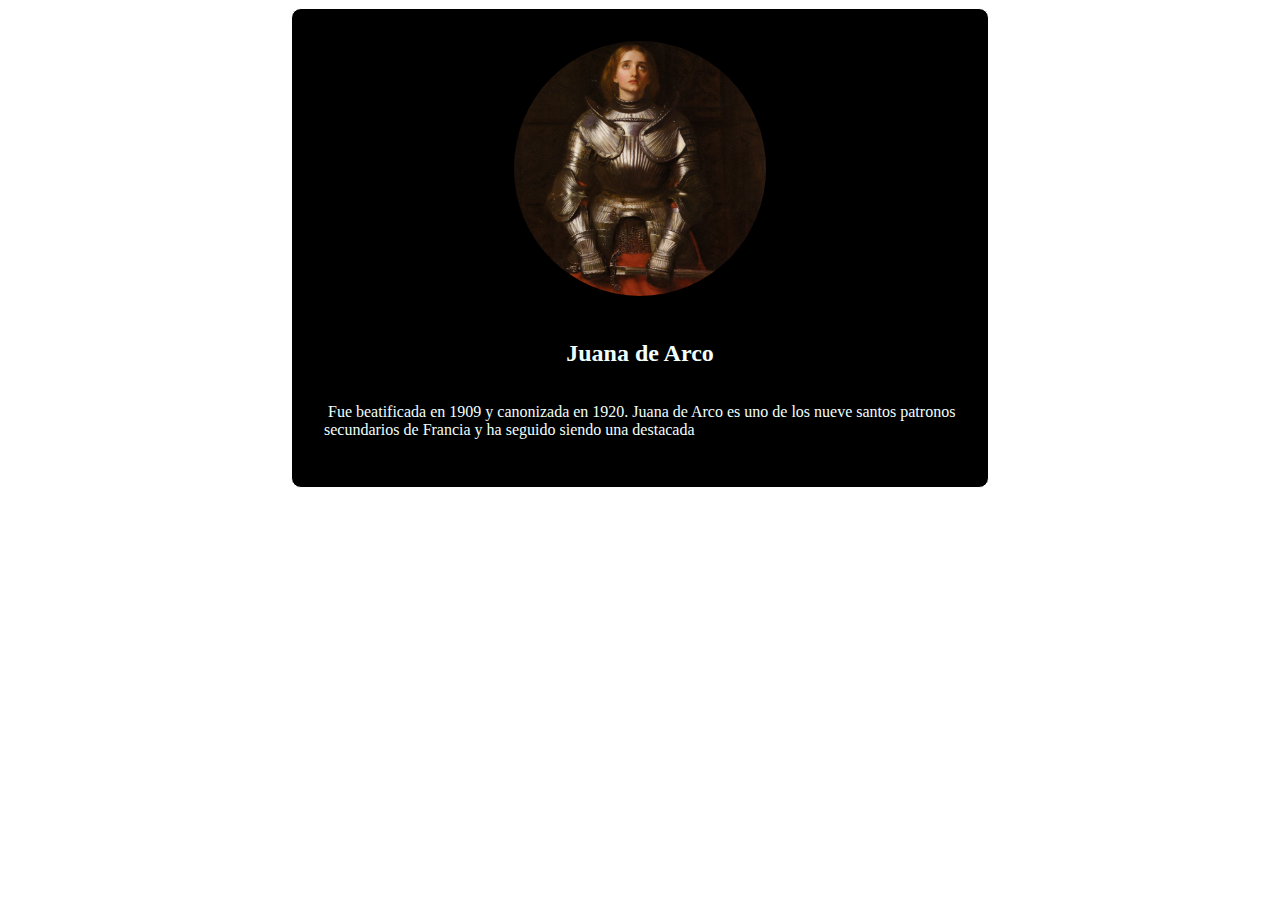
<file: Modulo_2/HTML/Ejercicios de Html/Ejercicio 7/ejercicio7.html>
<!DOCTYPE html>
<html lang="en">
<head>
    <meta charset="UTF-8">
    <meta name="viewport" content="width=device-width, initial-scale=1.0">
    <title>Document</title>
    <link rel="stylesheet" href="ejercicio7.css">
</head>
<body>
    <div class="tarjeta">
        <img src="juana-de-arco_0.jpg" alt="tarjeta">
        <h2>Juana de Arco</h2>
        <p>​ Fue beatificada en 1909 y canonizada en 1920. Juana de Arco es uno de los nueve santos patronos secundarios de Francia y ha seguido siendo una destacada</p>
    </div>
</body>
</html>
</file>
<file: Modulo_2/Calculadora_Cientifica/style.css>
@font-face{
    font-family: "Digital-Bold";
    src: url(/Modulo_2/Calculadora_Cientifica/fonts/DS-DIGI.TTF);
}

*{
  margin: 0;
  padding: 0;
  box-sizing: border-box;
  
}

body{
  width: 100%;
  height: 100vh;
  display: grid;
  justify-content: center;
  place-items: center;
  background: url(Imagenes/figuras-geometricas.jpg);

}

.calculadora {
  width: 300px;
  height: 400px;
  display: grid;
  grid-template-columns: repeat(4, 1fr) ;
  gap: 10px;
  padding: 15px;
  border-radius: 10px;
  box-shadow: 0 0 50px #191b1c ;
  border: solid rgb(47, 44, 44);
  /* background-color: #252b2e; */
  /* background-image: url(Imagenes/figuras-geometricas.jpg); */

}

input{
  grid-column: 1/5;
  height: 85px;
  padding: 5px;
  font-size: 35px;
  text-align: right;
  border-width: 5px;
  border-color: rgb(105, 105, 105) ;
  border-radius: 5px; 
  font-family: "Digital-Bold";
  background-color: #878787;
}

button{
    background-color: #343638;
    color: white;
    font-size: 15px;
    border-radius: 10px;
    cursor: pointer;   
    box-shadow: 0 0 10px black;
}

#cero {
    grid-column: span 2; 
}
#ac {
    background-color: #911025;
}

#del {
    background-color: seagreen;
}

button:hover{
    background-color: #232527;
}
</file>
<file: Modulo_2/HTML/Ejercicios de Html/Ejercicio 7/ejercicio7.css>
.tarjeta {
    background-color: black;
    border: 1px solid white;
    border-radius: 10px;
    box-shadow: 0 2px 8px rgba(255, 255, 255, 0.2);
    width: 50%;
    margin: 0 auto 1.5rem auto;
    padding: 2rem;
    color: azure;
    font-family: 'Times New Roman', Times, serif;
    display: flex;
    flex-direction: column;
    align-items: center;
    justify-content: center;
}

img {
    width: 40%;
    border-radius: 50%;
    margin-bottom: 1.5rem;
}
</file>
